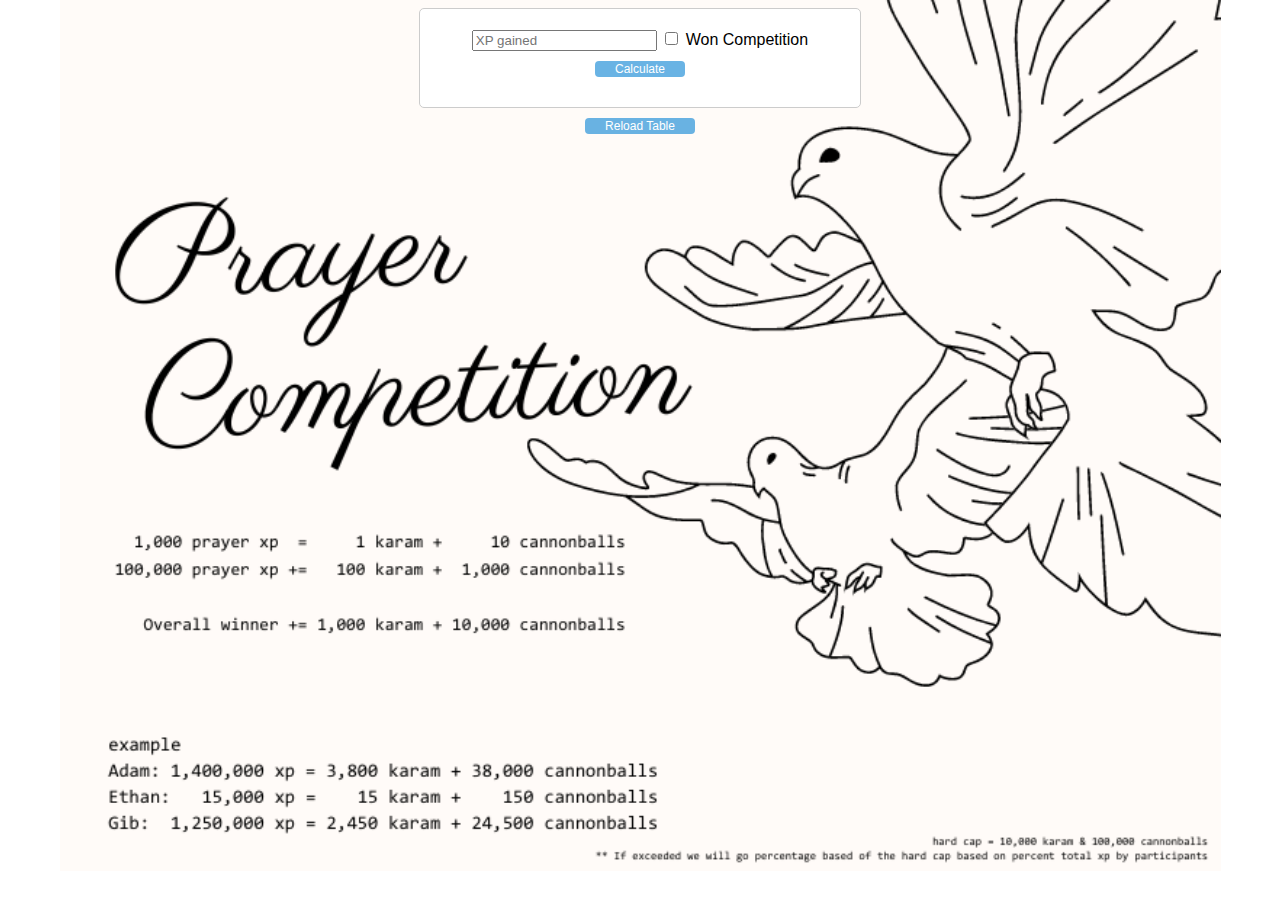
<file: week_13/index.html>
<!DOCTYPE html>
<html lang="en">
<head>
    <meta charset="UTF-8">
    <meta name="viewport" content="width=device-width, initial-scale=1.0">
    <link rel="stylesheet" href="style.css">
    <title>Week 13: Prayer Competition</title>
</head>
<body>
    <div class="calculator">
        <input type="text" id="xpInput" placeholder="XP gained">
        <label>
            <input type="checkbox" id="wonCompetition">
            Won Competition
        </label>
        <button id="calculateButton">Calculate</button>
        <div class="results" id="results">
            <!-- Results will be displayed here -->
        </div>
    </div>
    <div class="participants-table" id="participantsTable">
        <!-- Participant table will be populated here -->
    </div>
    <button id="reloadTableButton">Reload Table</button>
    <script src="script.js" defer></script>
</body>
</html>
</file>
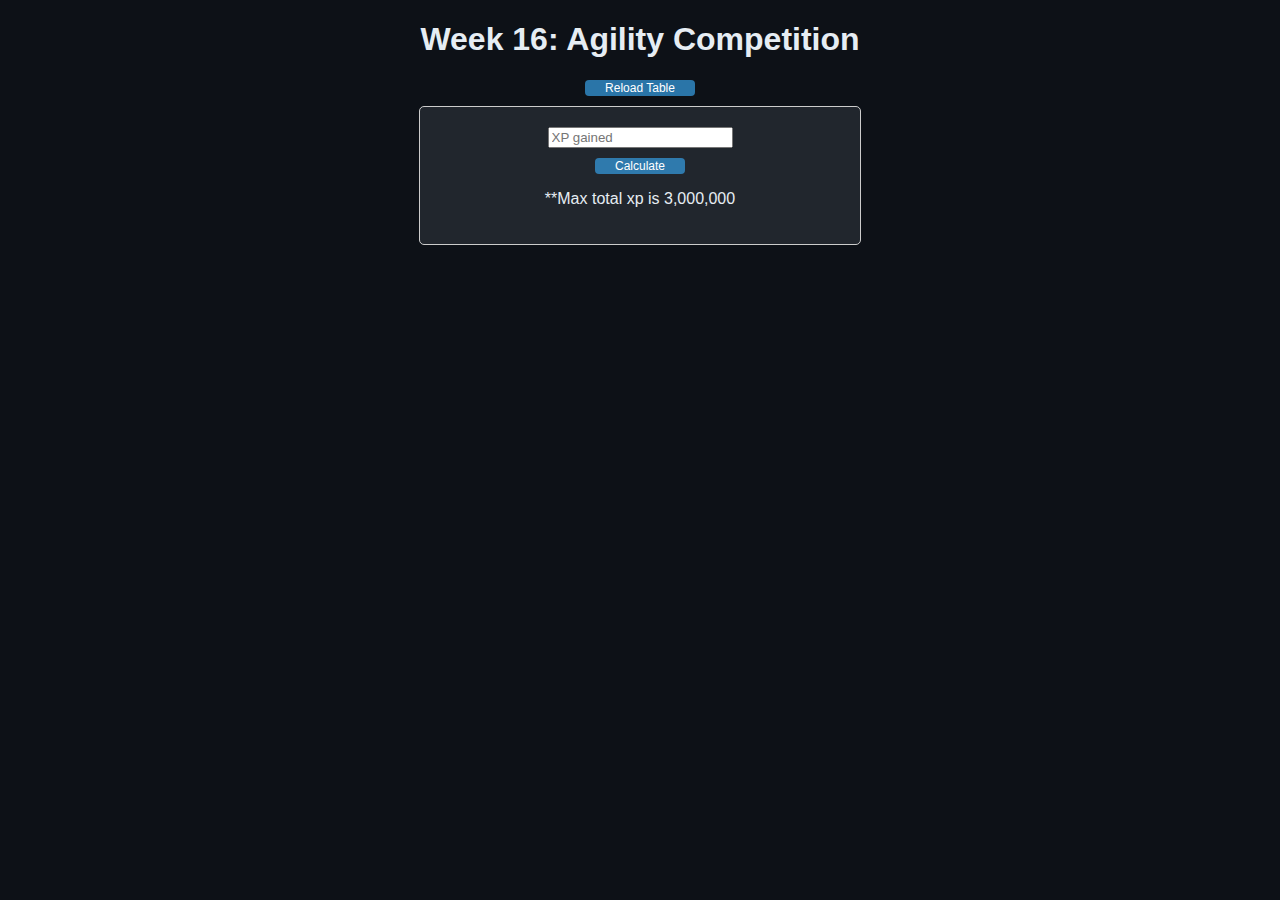
<file: week_16/index.html>
<!DOCTYPE html>
<html lang="en">
<head>
    <meta charset="UTF-8">
    <meta name="viewport" content="width=device-width, initial-scale=1.0">
    <link rel="stylesheet" href="style.css">
    <title>Week 16: Agility Competition</title>
</head>
<body>
    <h1>Week 16: Agility Competition</h1>
    <div class="participants-table" id="participantsTable">
        <!-- Participant table will be populated here -->
    </div>
    <button id="reloadTableButton">Reload Table</button>
    <div class="calculator">
        <input type="text" id="xpInput" placeholder="XP gained">
        <button id="calculateButton">Calculate</button>
        <div class="results" id="results">
            <!-- Results will be displayed here -->
        </div>
        <p>**Max total xp is 3,000,000</p>
    </div>
    <script src="script.js" defer></script>
</body>
</html>
</file>
<file: week_13/style.css>
body {
    font-family: Arial, sans-serif;
    background-image: url("./week_13_osrs_image.png");
    background-position: center top;
    overflow: hidden;
    background-repeat: no-repeat;
    background-size: contain;
    height: 95vh;

}

button {
    padding: 1px 20px;
    margin: 10px auto;
    border: none;
    background-color: #3498dbbd;
    color: white;
    cursor: pointer;
    border-radius: 4px;
    font-size: 12px;
    display: block;
}

.calculator {
    max-width: 400px;
    margin: 0 auto;
    padding: 20px;
    border: 1px solid #ccc;
    border-radius: 5px;
    text-align: center;
    background-color: rgba(255, 255, 255, .95);
}

.results {
    margin-top: 10px;
}

.participants {
    border-collapse: collapse;
    margin-left: auto;
    margin-right: auto;
    margin-top: 20px;
    background-color: rgba(255, 255, 255, 0.95);
}

.participants th, .participants td {
    border: 1px solid #ccc;
    padding: 8px;
    text-align: left;
}

.participants th {
    background-color: #f2f2f2;
    font-weight: bold;
    margin-top: 20px;
}
</file>
<file: week_16/style.css>
body {
    font-family: Arial, sans-serif;
    background-position: center top;
    overflow: auto;
    background-repeat: no-repeat;
    background-size: contain;
    height: 95vh;
    background-color: #0d1117;
}

button {
    padding: 1px 20px;
    margin: 10px auto;
    border: none;
    background-color: #3498dbbd;
    color: white;
    cursor: pointer;
    border-radius: 4px;
    font-size: 12px;
    display: block;
}

h1 {
    text-align: center;
    font-family:Verdana, Geneva, Tahoma, sans-serif;
    color: #e6edf3;
}

#sliderContainer {
    width: 80%;
    margin: 0 auto;
    padding: 20px;
}

.slider-wrapper {
    margin-bottom: 15px;
}

.slider {
    width: 100%;
}

.slider-value {
    flex: 1;
    text-align: right;
}

.slider-wrapper {
    display: flex;
    align-items: center;
    margin-bottom: 10px;
    color: #e6edf3;
}
.slider-wrapper label {
    flex: 1;
    margin-right: 10px;
}
.slider-wrapper input {
    flex: 3;
}

.calculator {
    max-width: 400px;
    margin: 0 auto;
    padding: 20px;
    border: 1px solid #ccc;
    border-radius: 5px;
    text-align: center;
    background-color: #21262d;
    color: #e6edf3;
}

.results {
    margin-top: 10px;
}

.table {
    border-collapse: collapse;
    margin-left: auto;
    margin-right: auto;
    margin-top: 20px;
    background-color: #21262d;
    color: #e6edf3;;
}

.table th, .table td {
    border: 1px solid #ccc;
    padding: 8px;
    text-align: right;
}

.table th {
    background-color:  #16191c;
    font-weight: bold;
    margin-top: 20px;
}

.table img {
    display: block;
    margin: 0 auto;
}

.right-align {
    text-align: right;
}

.center-align {
    text-align: center;
}
</file>
